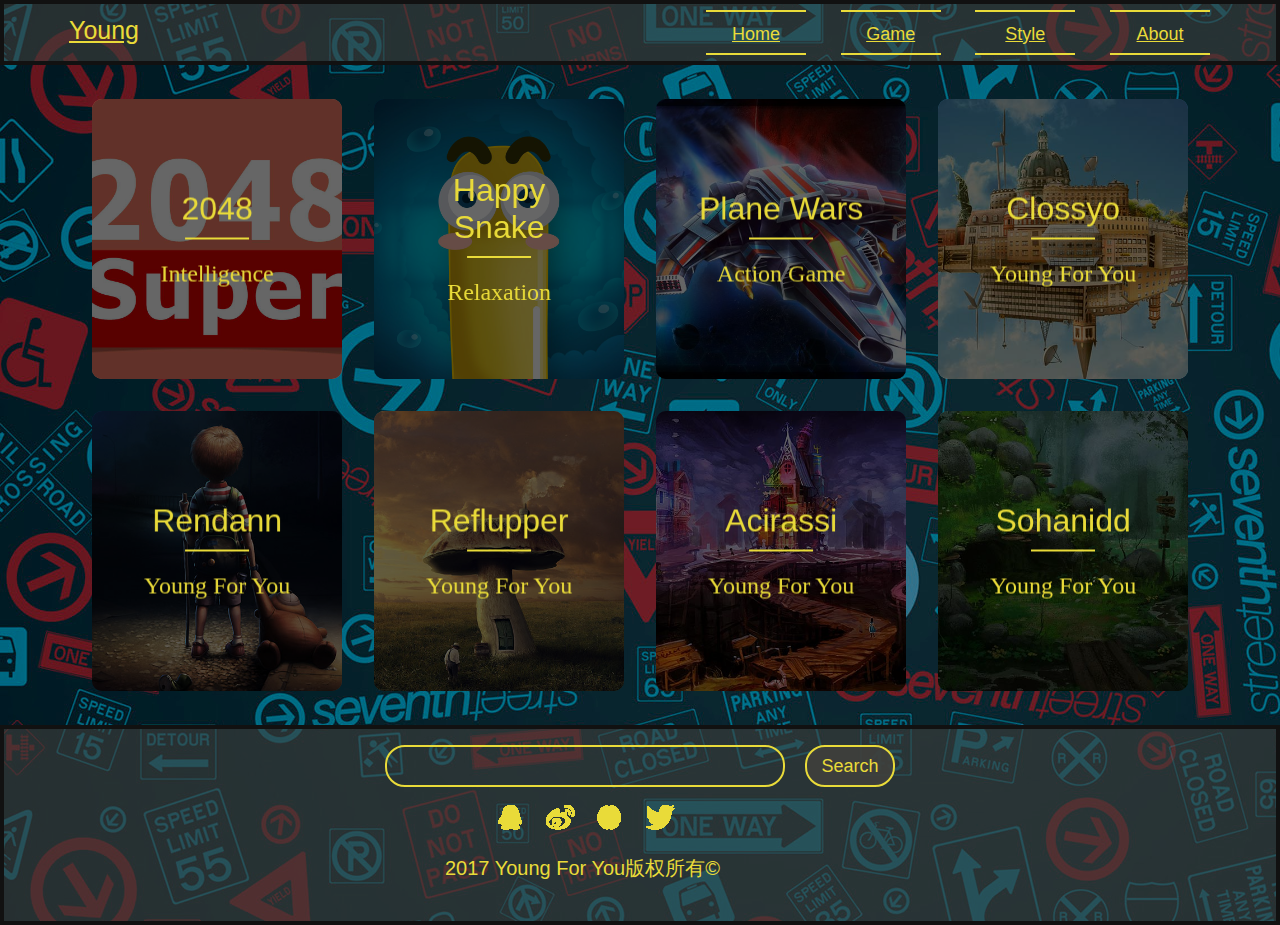
<file: index.html>
<!doctype html>
<html lang="en">
<head>
    <meta charset="UTF-8">
    <title>年轻即活力</title>
    <!--title前图标-->
    <link rel="icon" href="images/favicon.ico">
    <link rel="stylesheet" href="CSS/reset.css">
    <link rel="stylesheet" href="CSS/base.css">
    <link rel="stylesheet" href="CSS/index.css">
    <link rel="stylesheet" href="CSS/htmleaf-demo.css">
    <link rel="stylesheet" href="CSS/style.css">
</head>
<body>
<!---------------------------------头部开始----------------------------->
<header>
    <div class="box">
        <p><a href="#">Young</a></p>
    </div>
    <ul>
        <li><a href="#">Home</a></li>
        <li><a href="#">Game</a></li>
        <li><a href="#">Style</a></li>
        <li><a href="#">About</a></li>
    </ul>
</header>
<!---------------------------------头部结束------------------------------>
<!------------------------------中间内容开始-->
<div class="content">
    <div class="htmleaf-container">
        <div class="wrapper">
            <div class="cols">


                <div class="col" ontouchstart="this.classList.toggle('hover');">
                    <div class="container">
                        <div class="front" style="background-image: url(images/2048.jpg)">
                            <div class="inner">
                                <p>2048</p>
                                <span>Intelligence</span>
                            </div>
                        </div>
                        <div class="back">
                            <div class="inner">
                                <a href="2048.html"> <p>《2048》是一款比较流行的数字游戏。这款游戏是新型数字游戏。点击开始游戏。</p></a>
                            </div>
                        </div>
                    </div>
                </div>





                <div class="col" ontouchstart="this.classList.toggle('hover');">
                    <div class="container">
                        <div class="front" style="background-image:url(images/GS.jpg)">
                            <div class="inner">
                                <p>Happy Snake</p>
                                <span>Relaxation</span>
                            </div>
                        </div>
                        <div class="back">
                            <div class="inner">
                                <a href="GS.html"> <p>贪吃蛇游戏是一款经典的益智游戏。该游戏通过控制蛇头方向吃蛋，从而使得蛇变得越来越长,点击开始游戏.</p></a>
                            </div>
                        </div>
                    </div>
                </div>
                <div class="col" ontouchstart="this.classList.toggle('hover');">
                    <div class="container">
                        <div class="front" style="background-image: url(images/dfj.jpg)">
                            <div class="inner">
                                <p>Plane Wars</p>
                                <span>Action Game</span>
                            </div>
                        </div>
                        <div class="back">
                            <div class="inner">
                                <a href="dfj.html"> <p>飞机大战是一款射击操作类游戏，操作简单，玩家众多。点击开始游戏.</p></a>
                            </div>
                        </div>
                    </div>
                </div>
                <div class="col" ontouchstart="this.classList.toggle('hover');">
                    <div class="container">
                        <div class="front" style="background-image: url(images/4.jpg)">
                            <div class="inner">
                                <p>Clossyo</p>
                                <span>Young For You</span>
                            </div>
                        </div>
                        <div class="back">
                            <div class="inner">
                                <a href="2048.html"> <p>The only reliable criterion of truth is that it is always true</p></a>
                            </div>
                        </div>
                    </div>
                </div>
                <div class="col" ontouchstart="this.classList.toggle('hover');">
                    <div class="container">
                        <div class="front" style="background-image: url(images/5.jpg)">
                            <div class="inner">
                                <p>Rendann</p>
                                <span>Young For You</span>
                            </div>
                        </div>
                        <div class="back">
                            <div class="inner">
                                <a href="2048.html"> <p>The only reliable criterion of truth is that it is always true</p></a>
                            </div>
                        </div>
                    </div>
                </div>
                <div class="col" ontouchstart="this.classList.toggle('hover');">
                    <div class="container">
                        <div class="front" style="background-image: url(images/6.jpg)">
                            <div class="inner">
                                <p>Reflupper</p>
                                <span>Young For You</span>
                            </div>
                        </div>
                        <div class="back">
                            <div class="inner">
                                <a href="2048.html"> <p>The only reliable criterion of truth is that it is always true</p></a>
                            </div>
                        </div>
                    </div>
                </div>
                <div class="col" ontouchstart="this.classList.toggle('hover');">
                    <div class="container">
                        <div class="front" style="background-image: url(images/7.jpg)">
                            <div class="inner">
                                <p>Acirassi</p>
                                <span>Young For You</span>
                            </div>
                        </div>
                        <div class="back">
                            <div class="inner">
                                <a href="2048.html"> <p>The only reliable criterion of truth is that it is always true</p></a>
                            </div>
                        </div>
                    </div>
                </div>
                <div class="col" ontouchstart="this.classList.toggle('hover');">
                    <div class="container">
                        <div class="front" style="background-image: url(images/8.jpg)">
                            <div class="inner">
                                <p>Sohanidd</p>
                                <span>Young For You</span>
                            </div>
                        </div>
                        <div class="back">
                            <div class="inner">
                                <a href="2048.html"> <p>The only reliable criterion of truth is that it is always true</p></a>
                            </div>
                        </div>
                    </div>
                </div>
            </div>
        </div>
    </div>

</div>
<!------------------------------中间内容结束----------------------------->
<!-------------------------------底部开始--------------------------------->
<footer>
    <div class="footer">
        <div class="search"><input type="text"><button>Search</button></div>
        <div class="link">
            <a href="http://www.qq.com/"><img src="images/qq.png" alt=""></a>
            <a href="http://www.baidu.com/"><img src="images/weibo.png" alt=""></a>
            <a href="https://www.360.cn/"><img src="images/link.png" alt=""></a>
            <a href="#"><img src="images/twiter.png" alt=""></a>
        </div>
        <div class="bq">
          <p>  2017 Young For You版权所有&copy;</p>
        </div>
    </div>
</footer>
<!-------------------------------底部结束--------------------------------->
</body>
</html>
</file>
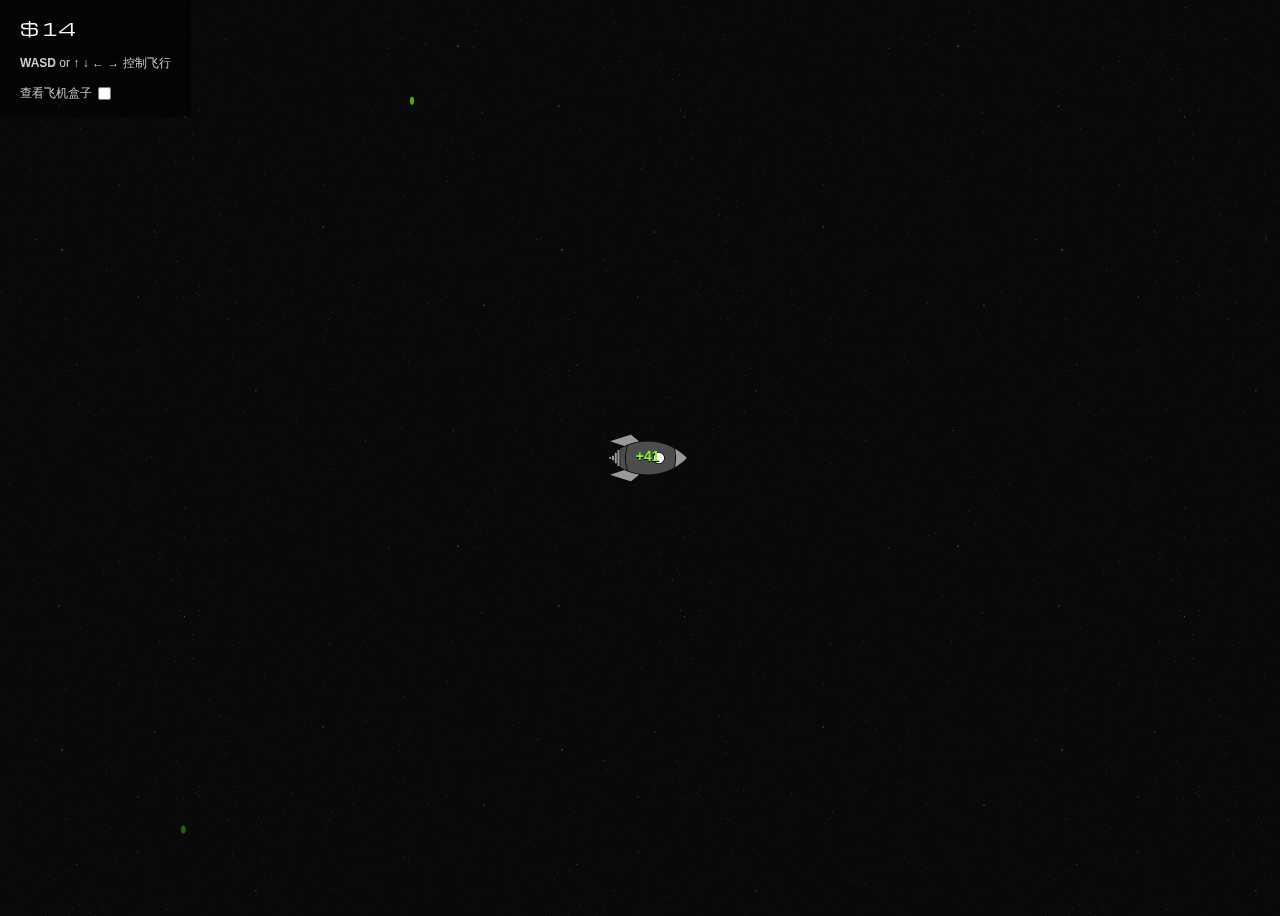
<file: dfj.html>
﻿<!doctype html>
<html lang="zh">
<head>
	<meta charset="UTF-8">
	<meta http-equiv="X-UA-Compatible" content="IE=edge,chrome=1"> 
	<meta name="viewport" content="width=device-width, initial-scale=1.0">
	<title>飞机大战</title>
	<style class="cp-pen-styles">
	@import url(http://fonts.googleapis.com/css?family=Michroma);
	body {
	  background: #090909 url(images/space-tile.png);
	  color: #ccc;
	  font: 100%/1.5 sans-serif;
	  text-shadow: 0 1px 0 #000;
		overflow: hidden
	}

	canvas {  
	  display: block;
	}

	.panel {
	  background: hsla(0, 0%, 0%, 0.5);
	  font-size: 12px;
	  left: 0;
	  padding: 15px 20px;
	  position: absolute;
	  top: 0;
	}

	.profit {
	  color: #fff;
	  font-family: Michroma, sans-serif;
	  font-size: 18px;
	  margin: 0 0 5px;  
	}

	.profit span {
	  margin: 0 0 0 2px;
	}

	input {
	  margin: 0 0 0 3px;
	  vertical-align: middle;
	}</style>
	
</head>
<body>
	<div class="panel">
	 <p class="profit">
	    $<span>0</span>
	  </p>
	  <p><strong>WASD</strong> or &uarr; &darr; &larr; &rarr; 控制飞行</p>
	  <label>
	    <span>查看飞机盒子</span>
	    <input type="checkbox" class="bounding-box" />
	  </label>
	</div>
	
<script src="JS/jquery.min.js"></script>
<script src='JS/sketch.min.js'></script>
<script>
(function() {
  var Coin, Ship, shipImg;

  shipImg = new Image();

  shipImg.src = 'images/rocket-sprite.png';

  Ship = (function() {
    function Ship(ctx) {
      this.width = shipImg.width;
      this.height = shipImg.height;
      this.halfWidth = this.width / 2;
      this.halfHeight = this.height / 2;
      this.x = (ctx.width / 2) - this.halfWidth;
      this.y = (ctx.height / 2) - this.halfHeight;
      this.maxLength = max(this.width, this.height);
      this.diagLength = sqrt(this.halfWidth * this.halfWidth + this.halfHeight * this.halfHeight);
      this.rotationSpeed = 0.05;
      this.rotation = 0;
      this.vx = 0;
      this.vy = 0;
      this.thrust = 0;
    }

    Ship.prototype.update = function(ctx) {
      var ax, ay;
      if (ctx.keys[87] || ctx.keys[38]) {
        this.thrust = 0.15;
      } else {
        this.thrust = 0;
      }
      if (ctx.keys[68] || ctx.keys[39]) {
        this.rotation += this.rotationSpeed * ctx.ndt;
      }
      if (ctx.keys[83] || ctx.keys[40]) {
        this.vx *= 0.95;
        this.vy *= 0.95;
      }
      if (ctx.keys[65] || ctx.keys[37]) {
        this.rotation -= this.rotationSpeed;
      }
      ax = cos(this.rotation) * this.thrust;
      ay = sin(this.rotation) * this.thrust;
      this.vx += ax;
      this.vy += ay;
      this.vx *= 0.99;
      this.vy *= 0.99;
      this.x += this.vx * ctx.ndt;
      this.y += this.vy * ctx.ndt;
      this.tlx = this.x + (this.width / 2) - cos(-atan2(this.halfHeight, this.halfWidth) - this.rotation) * this.diagLength;
      this.tly = this.y + (this.height / 2) + sin(-atan2(this.halfHeight, this.halfWidth) - this.rotation) * this.diagLength;
      this.trx = this.x + (this.width / 2) - cos(-atan2(this.halfHeight, this.halfWidth) + this.rotation) * -this.diagLength;
      this["try"] = this.y + (this.height / 2) - sin(-atan2(this.halfHeight, this.halfWidth) + this.rotation) * -this.diagLength;
      this.brx = this.x + (this.width / 2) + cos(-atan2(this.halfHeight, this.halfWidth) - this.rotation) * this.diagLength;
      this.bry = this.y + (this.height / 2) - sin(-atan2(this.halfHeight, this.halfWidth) - this.rotation) * this.diagLength;
      this.blx = this.x + (this.width / 2) + cos(-atan2(this.halfHeight, this.halfWidth) + this.rotation) * -this.diagLength;
      this.bly = this.y + (this.height / 2) + sin(-atan2(this.halfHeight, this.halfWidth) + this.rotation) * -this.diagLength;
      this.xMin = min(this.tlx, this.trx, this.brx, this.blx);
      this.xMax = max(this.tlx, this.trx, this.brx, this.blx);
      this.yMin = min(this.tly, this["try"], this.bry, this.bly);
      this.yMax = max(this.tly, this["try"], this.bry, this.bly);
      this.bWidth = this.xMax - this.xMin;
      this.bHeight = this.yMax - this.yMin;
      if (this.xMin > ctx.width + this.maxLength) {
        this.x = -this.maxLength;
      } else if (this.xMax < -this.maxLength) {
        this.x = ctx.width;
      }
      if (this.yMin > ctx.height + this.maxLength) {
        return this.y = -this.maxLength;
      } else if (this.yMax < -this.maxLength) {
        return this.y = ctx.height;
      }
    };

    Ship.prototype.draw = function(ctx) {
      ctx.save();
      ctx.translate(this.x + this.width / 2, this.y + this.height / 2);
      ctx.rotate(this.rotation);
      ctx.drawImage(shipImg, -this.width / 2, -this.height / 2);
      if (this.thrust) {
        ctx.beginPath();
        ctx.arc(-this.width / 2 - 10, 0, random(1, 10), 0, TWO_PI);
        ctx.fillStyle = 'hsla(' + random(0, 60) + ', 100%, ' + random(60, 80) + '%, 1)';
        ctx.fill();
      }
      ctx.restore();
      if (this.flashFlag) {
        this.flashFlag = false;
        ctx.save();
        ctx.globalCompositeOperation = 'source-in';
        ctx.fillStyle = 'hsla(' + ctx.hue + ', 100%, 75%, 0.95)';
        ctx.fillRect(this.xMin, this.yMin, this.bWidth, this.bHeight);
        return ctx.restore();
      }
    };

    Ship.prototype.drawCorners = function(ctx) {
      ctx.beginPath();
      ctx.arc(this.tlx, this.tly, 1, 0, TWO_PI);
      ctx.arc(this.trx, this["try"], 1, 0, TWO_PI);
      ctx.arc(this.brx, this.bry, 1, 0, TWO_PI);
      ctx.arc(this.blx, this.bly, 1, 0, TWO_PI);
      ctx.fillStyle = 'hsla(0, 0%, 100%, .75)';
      return ctx.fill();
    };

    Ship.prototype.drawBoundingBox = function(ctx) {
      ctx.fillStyle = 'hsla(0, 0%, 100%, .1)';
      return ctx.fillRect(this.xMin, this.yMin, this.bWidth, this.bHeight);
    };

    return Ship;

  })();

  Coin = (function() {
    function Coin(x, y, value) {
      this.x = x;
      this.y = y;
      this.vx = random(-50, 100) / 100;
      this.vy = random(-50, 100) / 100;
      this.radius = 4;
      this.value = value;
      this.magnetized = false;
      this.xScale = 1;
      this.xScaleGrow = true;
      this.collected = false;
      this.alpha = 0;
      this.cv = 0;
    }

    Coin.prototype.update = function(ctx, i) {
      var angle, dist, dx, dy, mvx, mvy, power, scaleChange;
      if (this.alpha < 1 && !this.collected) {
        this.alpha += 0.05 * ctx.ndt;
      }
      if (this.xScaleGrow && this.xScale >= 1) {
        this.xScaleGrow = false;
      } else if (!this.xScaleGrow && this.xScale <= 0.1) {
        this.xScaleGrow = true;
      }
      scaleChange = this.magnetized ? 0.15 : 0.05;
      if (this.xScaleGrow) {
        this.xScale += scaleChange;
      } else {
        this.xScale -= scaleChange;
      }
      if (!this.collected) {
        dx = ctx.ship.x + ctx.ship.width / 2 - this.x;
        dy = ctx.ship.y + ctx.ship.height / 2 - this.y;
        dist = sqrt(dx * dx + dy * dy);
        if (dist <= ctx.magnetRange) {
          this.magnetized = true;
          angle = atan2(dy, dx);
          mvx = cos(angle);
          mvy = sin(angle);
          power = 3 + (100 / dist);
          this.x += (mvx * power) * ctx.ndt;
          this.y += (mvy * power) * ctx.ndt;
        } else {
          this.magnetized = false;
          this.x += this.vx * ctx.ndt;
          this.y += this.vy * ctx.ndt;
        }
        if (dist <= 15) {
          ctx.ship.flashFlag = true;
          ctx.profit += this.value;
          this.collected = true;
          this.magnetized = false;
        }
      } else {
        this.alpha -= 0.03 * ctx.ndt;
        this.cv += 0.15 * ctx.ndt;
        this.y -= this.cv * ctx.ndt;
      }
      if (this.outOfBounds(ctx)) {
        return ctx.coins.splice(i, 1);
      }
    };

    Coin.prototype.outOfBounds = function(ctx) {
      return this.x > ctx.width + this.radius || this.x < -this.radius || this.y > ctx.height + this.radius || this.y < -this.radius;
    };

    Coin.prototype.draw = function(ctx, i) {
      if (!this.collected) {
        ctx.save();
        ctx.translate(this.x, this.y);
        ctx.scale(this.xScale, 1);
        ctx.beginPath();
        ctx.arc(0, 0, (this.radius < 0 ? 0 : this.radius), 0, TWO_PI, false);
        if (this.magnetized) {
          ctx.fillStyle = 'hsla(0, 0%, ' + (this.xScale * 140) + '%, ' + this.alpha + ')';
        } else {
          ctx.fillStyle = 'hsla(' + ctx.hue + ', 100%, ' + (this.xScale * 70) + '%, ' + this.alpha + ')';
        }
        ctx.fill();
        return ctx.restore();
      } else {
        ctx.fillStyle = 'hsla(0, 0%, 0%, ' + (this.alpha < 0 ? 0 : this.alpha) + ')';
        ctx.fillText('+' + this.value, this.x, this.y + 1);
        ctx.fillStyle = 'hsla(' + ctx.hue + ', 100%, 60%, ' + (this.alpha < 0 ? 0 : this.alpha) + ')';
        return ctx.fillText('+' + this.value, this.x, this.y);
      }
    };

    return Coin;

  })();

  shipImg.onload = function() {
    return Sketch.create({
      setup: function() {
        var self;
        this.profit = 0;
        this.profitDisplayVal = 0;
        this.profitDisplay = $('.profit span');
        this.magnetRange = 250;
        this.hue = 60;
        this.ndt = 1;
        this.coins = [];
        this.numberWithCommas = function(x) {
          x = Math.round(x);
          return x.toString().replace(/\B(?=(\d{3})+(?!\d))/g, ",");
        };
        this.ship = new Ship(this);
        this.font = 'bold 14px arial';
        this.textAlign = 'center';
        self = this;
        this.boundingBoxCheck = $('.bounding-box');
        this.showBoundingBox = false;
        this.boundingBoxCheck.on('change', function() {
          return self.showBoundingBox = $(this).is(':checked');
        });
        return setInterval(function() {
          return self.coins.push(new Coin(random(0, self.width), random(0, self.height), floor(random(1, 100))));
        }, 150);
      },
      clear: function() {
        return this.clearRect(0, 0, this.width, this.height);
      },
      update: function() {
        var i;
        this.ndt = this.dt / 16;
        this.hue += 0.75;
        this.ship.update(this);
        i = this.coins.length;
        while (i--) {
          this.coins[i].update(this, i);
        }
        return this.profitDisplayVal += (this.profit - this.profitDisplayVal) * 0.1;
      },
      draw: function() {
        var i;
        if (this.showBoundingBox) {
          this.ship.drawBoundingBox(this);
          this.ship.drawCorners(this);
        }
        this.ship.draw(this);
        i = this.coins.length;
        while (i--) {
          this.coins[i].draw(this, i);
        }
        return this.profitDisplay.text(this.numberWithCommas(this.profitDisplayVal));
      }
    });
  };

}).call(this);

</script>
</body>
</html>
</file>
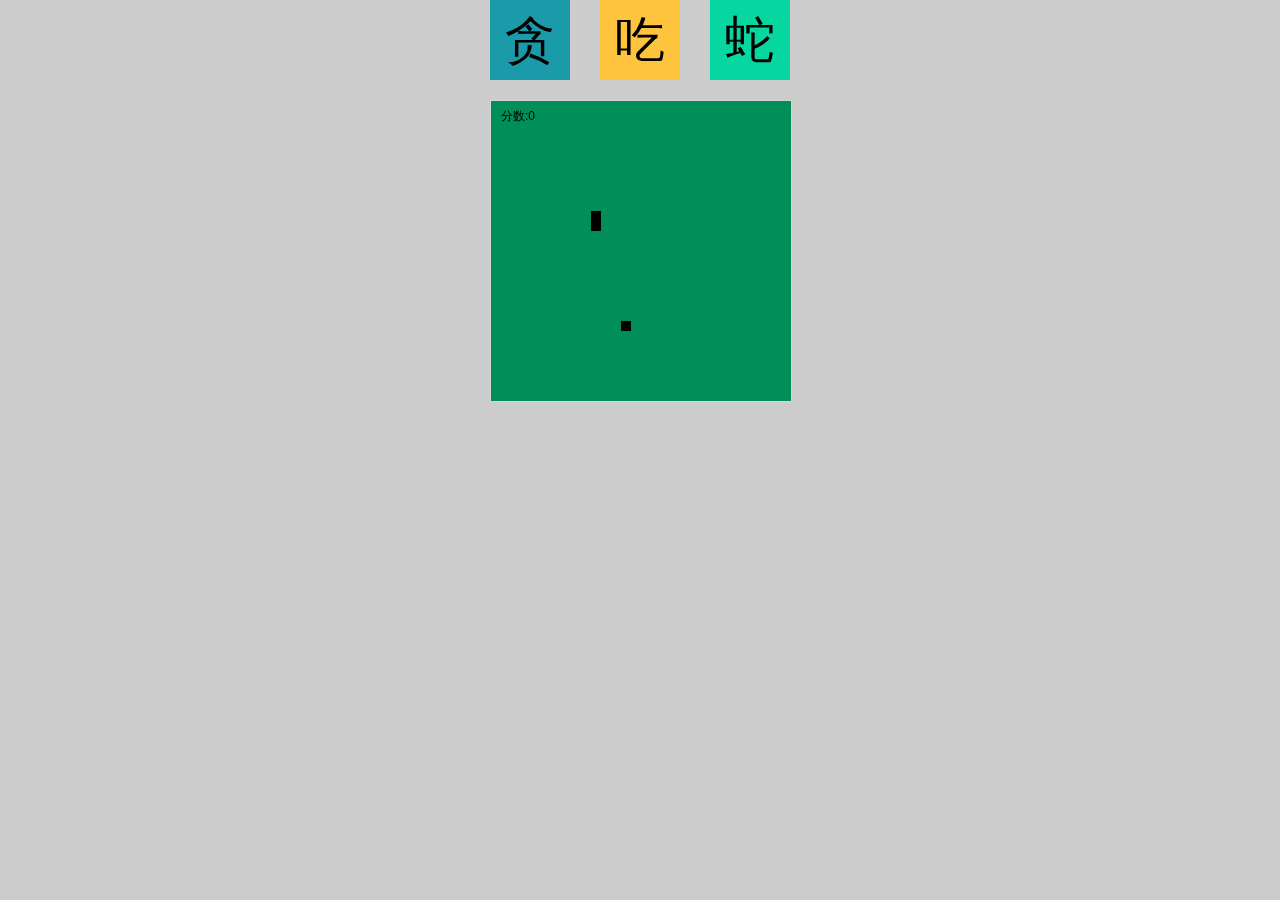
<file: GS.html>
<!DOCTYPE html>
<html>
<head>
    <meta charset="UTF-8">
    <title>贪食蛇</title>
    <style>
        body{
            background-color: #ccc;
        }
        *{
            margin: 0;
            padding: 0;
        }
        header{
            width: 300px;
            height: 100px;
            /*background-color: blue;*/
            margin: 0 auto;
        }
        header span{
            display: inline-block;
            float: left;
            width: 80px;
            height: 80px;
            line-height: 80px;
            text-align: center;
            font-size: 50px;
        }
        header span:nth-child(1){
            background-color: #1B9AAA;
        }
        header span:nth-child(2){
            background-color: #FFC43D;
            margin:  0 30px;
        }
        header span:nth-child(3){
            background-color: #06D6A0;
        }
        canvas{
            position: absolute;
            left: 50%;
            top: 100px;
            margin-left: -150px;
            background-color: #008e59;
        }
    </style>
</head>
<body>
<header>
    <span>贪</span>
    <span>吃</span>
    <span>蛇</span>
</header>
<canvas id="myCanvas" width="300" height="300" style="border:1px solid #d3d3d3;">
    Your browser does not support the HTML5 canvas tag.
</canvas>
<script>
    //r数组表示蛇 ； co表示蛇前进的方向，默认向下 ； e表示食物
    var ctx = document.getElementById("myCanvas").getContext("2d"),
            r = [{
                x: 10,
                y: 9
            }, {
                x: 10,
                y: 8
            }],
            co = 40,
            e = null;
    var offOn = true;
    var offOn01 = true;
    var num = 3;
    var count = 0;
    var color = ["#000", "#ff7600"];
    //循环，间隔为200毫秒
    var timer = setInterval(doMove, 200);


    function doMove() {
        //给蛇加上阴影效果
//        ctx.shadowBlur = 20, ctx.shadowColor = color[count];
        //游戏是否已经结束
        if (check(r[0], 0) || r[0].x < 0 || r[0].x >= 30 || r[0].y < 0 || r[0].y >= 30) return;
        //如果有食物，则根据蛇前进的方向判断是否吃到了食物，并且将蛇数组中最后一个元素换到首部
        /*r.unshift(e), e = null, r.unshift(r.pop())如果想连贯运动，就需要把后面的添加到前面去，不是会有一种停顿的感觉*/
        e != null && ((co == 40 && r[0].x == e.x && r[0].y + 1 == e.y) ||
        (co == 38 && r[0].x == e.x && r[0].y - 1 == e.y) || (co == 37 && r[0].x - 1 == e.x && r[0].y == e.y) ||
        (co == 39 && r[0].x + 1 == e.x && r[0].y == e.y)) ? (r.unshift(e), e = null, r.unshift(r.pop())) : (r.unshift(r.pop()));
        //根据方向，重新设定蛇数组首元素的坐标，从而进行移动
        (co == 40 || co == 38) ? (r[0].x = r[1].x, r[0].y = r[1].y + (co == 40 ? 1 : -1)) : (r[0].x = r[1].x + (co == 39 ? 1 : -1), r[0].y = r[1].y);
        //清空屏幕
        ctx.clearRect(0, 0, 300, 300);
        //如果有食物，则绘制食物
        ctx.fillStyle = color[0];
        ctx.shadowColor = color[0];
        if (e) ctx.fillRect(e.x * 10, e.y * 10, 10, 10);
        //绘制蛇
        ctx.fillStyle = color[count];
        ctx.shadowColor = color[count];
        for (var i = 0; i < r.length; i++) ctx.fillRect(r[i].x * 10, r[i].y * 10, 10, 10);
        //如果没有食物，则在随机位置上加入一粒食物
        while (e == null || check(e)) e = {
            y: (Math.random() * 30 >>> 0),
            x: (Math.random() * 30 >>> 0)
        };
        /*分数*/
        ctx.fillStyle = color[0];
        ctx.shadowBlur = 0;
        ctx.textBaseline = "top";
        ctx.textAlign = "left";
        ctx.font = "12px Arial";
        ctx.fillText("分数:" + (r.length - 2), 10, 10);
        //判断游戏是否结束
        if (check(r[0], 0) || r[0].x < 0 || r[0].x >= 30 || r[0].y < 0 || r[0].y >= 30)
            alert("game over\n你获得：" + (r.length - 2) + "分");

        /*关数*/
        if ((r.length - 2) == 10) {
            if (offOn01) {
                clearInterval(timer);
                offOn01 = false;
                var timer0 = setInterval(function () {
                    if (num <= 0) {
                        clearInterval(timer0);
                    }
                    ctx.clearRect(0, 0, 300, 300);
                    ctx.font = "20px Arial";
                    ctx.textBaseline = "middle";
                    ctx.textAlign = "center";
                    ctx.fillText("下一关:" + num, 150, 150);
                    num = --num < 0 ? 0 : num;
                }, 1000);
                setTimeout(function () {
                    count = 1;
                    timer = setInterval(doMove, 100);
                }, 4000);
            }
        }
        offOn = true;
    }
    //加入键盘事件，用方向键来控制蛇前进的方向
    /*(Math.abs(event.keyCode - co) != 2判断不能向后走
     left:37,top:38,right:39,bottom:40
     反方向刚刚好是相差2
     */

    /*使用onkeydown就是加入快速按下别的键，然后按下相反的键就可以实现到反方向走*/
    document.onkeydown = function (event) {
        if (offOn) {
            offOn = false;
            co = event.keyCode >= 37 && event.keyCode <= 40 && (Math.abs(event.keyCode - co) != 2) ? event.keyCode : co;
        }
    }
    //判断指定位置是否与蛇重叠
    /*撞到尾部不会结束游戏*/
    function check(e, j) {
        for (var i = 0; i < r.length; i++)
            if (j != i && r[i].x == e.x && r[i].y == e.y) return true;
        return false;
    }</script>

</body>

</html>
</file>
<file: CSS/base.css>
body,div,dl,dt,dd,ul,ol,li,h1,h2,h3,h4,h5,h6,pre,code,form,fieldset,legend,input,textarea,p,blockquote,th,td{
    margin:0;padding:0
}
</file>
<file: CSS/index.css>
/*
                                                    _ooOoo_
                                                  o8888888o
                                                  88" . "88
                                                  (| -_- |)
                                                  O\  =  /O
                                               ____/`---'\____
                                             .'  \\|     |//  `.
                                            /  \\|||  :  |||//  \
                                           /  _||||| -:- |||||-  \
                                           |   | \\\  -  /// |   |
                                           | \_|  ''\---/''  |   |
                                           \  .-\__  `-`  ___/-. /
                                         ___`. .'  /--.--\  `. . __
                                      ."" '<  `.___\_<|>_/___.'  >'"".
                                     | | :  `- \`.;`\ _ /`;.`/ - ` : | |
                                     \  \ `-.   \_ __\ /__ _/   .-` /  /
                                ======`-.____`-.___\_____/___.-`____.-'======
                                                   `=---='
                                ^^^^^^^^^^^^^^^^^^^^^^^^^^^^^^^^^^^^^^^^^^^^^
                                         |佛祖保佑|       |永无BUG|
  */


@font-face {
    font-family: 'icomoon';
    src:url('../fonts/icomoon.eot?rretjt');
    src:url('../fonts/icomoon.eot?#iefixrretjt') format('embedded-opentype'),
    url('../fonts/icomoon.woff?rretjt') format('woff'),
    url('../fonts/icomoon.ttf?rretjt') format('truetype'),
    url('../fonts/icomoon.svg?rretjt#icomoon') format('svg');
    font-weight: normal;
    font-style: normal;
}

body{
    /*background-color: #d1e3db;*/
    background: url(../images/bg1.jpg);
    /*background-repeat: no-repeat;*/
}
header{
    width: 100%;
    height: 65px;
    background-color: rgba(63,63,60,0.6);
    position: relative;
    border: 4px solid #111;
    box-sizing: border-box;
}
header .box{
    display: inline-block;
    width: 120px;
    height: 65px;
    /*background-color: blue;*/
    margin-left: 40px;
}
header .box p{
    width: 100%;
    height: 45px;
    /*background-color: green;*/
    line-height: 45px;
    text-align: center;
    font-size: 25px;
    margin-top: 4px;
    transition: all .8s;

}
header .box p a{
    color: #e9db39;
}
header .box p:hover{
    transform: scale(1.2);
    background-color: rgba(0,0,0,0.4);
    /*border-top: 2px solid  #008e59;*/
    border-bottom: 2px solid  #008e59;
}
header .box p:hover a{
    color: #008e59;
}
header ul{
    width: 550px;
    height: 45px;
    /*background-color: red;*/
    float: right;
    margin-top: 6px;
    margin-right: 50px;
}
header ul li{
    display: inline-block;
    width: 100px;
    height: 45px;
    /*background-color: blue;*/
    font-size: 18px;
    line-height: 45px;
    text-align: center;
    margin-left: 30px;
    border-top: 2px solid rgba(233,219,57,1);
    border-bottom: 2px solid rgba(233,219,57,1);
    box-sizing: border-box;
    transition: all .5s;
}
header ul li a{
    color: #e9db39;
}
header ul li:hover{
    transform: scale(1.3);
    background-color: rgba(0,0,0,0.3);
    border-top: 2px solid  #008e59;
    border-bottom: 2px solid  #008e59;

}
header ul li:hover a{
    color: #008e59;
}




@keyframes fz {
    from{
        transform: rotateY(180deg) rotateX(0deg);
    }
    to{
        transform: rotateY(360deg) rotateX(180deg);
    }
}
.content{
    width: 98%;
    /*background-image: url(../images/bg1.jpg);*/
    margin: 18px auto;
    /*border: 4px solid #111;*/
    box-sizing: border-box;
    /*background-color: rgba(63,63,60,0.6);*/
    /*animation: fz 2s linear infinite;*/
}

footer{
    width: 100%;
    height: 200px;
    background-color: rgba(63,63,60,0.6);
    border: 4px solid #111;
    box-sizing: border-box;
}
footer .footer{
    width: 800px;
    height: 192px;
    margin: 0 auto;
    /*background-color: red;*/
    border: 1px solid rgba(0,0,0,0);
    box-sizing: border-box;
}
footer .footer .search{
    width: 510px;
    height: 40px;
    /*background-color: blue;*/
    margin: 15px auto;
}
footer .footer input{
    display: inline-block;
    width: 400px;
    height: 42px;
    background-color: rgba(63,63,60,0);
    margin: 0 auto;
    float: left;
    border: 2px solid rgba(233,219,57,1);
    box-sizing: border-box;
    border-radius: 20px;
    outline: none;
    padding-left: 20px;
    font-size: 20px;
    color: rgb(233,219,57);
}
footer .footer button{
    width: 90px;
    height: 42px;
    background-color: rgba(63,63,60,0.9);
    float: right;
    border: 2px solid rgb(233,219,57);
    border-radius: 20px;
    color: rgb(233,219,57);
    font-size: 18px;
    outline: none;
}
footer .footer button:active{
    border: 2px solid #008e59;
    color: #008e59;
}
footer .footer input:focus{
    border: 2px solid #008e59;
    color: #008e59;
}
footer .footer .link{
    width: 510px;
    height: 40px;
    /*background-color: blue;*/
    margin: 20px auto;
    position: relative;
}
footer .footer .link a{
    position: absolute;
}
footer .footer .link a:nth-child(1){
    left: 110px;
}
footer .footer .link a:nth-child(2){
    left: 160px;
}
footer .footer .link a:nth-child(3){
    left: 210px;
}
footer .footer .link a:nth-child(4){
    left: 260px;
}
footer .footer .bq{
    width: 510px;
    height: 40px;
    /*background-color: blue;*/
    margin: 0 auto;
    position: relative;
    top: -10px;
}
footer .footer .bq p{
    width: 300px;
    height: 40px;
    /*background-color: red;*/
    margin-left: 60px;
    font-size: 20px;
    color: rgb(233,219,57);
}
</file>
<file: CSS/htmleaf-demo.css>
@font-face {
	font-family: 'icomoon';
	src:url('../fonts/icomoon.eot?rretjt');
	src:url('../fonts/icomoon.eot?#iefixrretjt') format('embedded-opentype'),
		url('../fonts/icomoon.woff?rretjt') format('woff'),
		url('../fonts/icomoon.ttf?rretjt') format('truetype'),
		url('../fonts/icomoon.svg?rretjt#icomoon') format('svg');
	font-weight: normal;
	font-style: normal;
}

[class^="icon-"], [class*=" icon-"] {
	font-family: 'icomoon';
	speak: none;
	font-style: normal;
	font-weight: normal;
	font-variant: normal;
	text-transform: none;
	line-height: 1;

	/* Better Font Rendering =========== */
	-webkit-font-smoothing: antialiased;
	-moz-osx-font-smoothing: grayscale;
}

body, html { font-size: 100%; 	padding: 0; margin: 0;}

/* Reset */
*,
*:after,
*:before {
	-webkit-box-sizing: border-box;
	-moz-box-sizing: border-box;
	box-sizing: border-box;
}

/* Clearfix hack by Nicolas Gallagher: http://nicolasgallagher.com/micro-clearfix-hack/ */
.clearfix:before,
.clearfix:after {
	content: " ";
	display: table;
}

.clearfix:after {
	clear: both;
}

body{
	color: #D5D6E2;
	font-weight: 500;
	font-size: 1.05em;
	font-family: "Microsoft YaHei","Segoe UI", "Lucida Grande", Helvetica, Arial,sans-serif;
}
.htmleaf-links a{ color: rgba(255, 255, 255, 0.6);outline: none;text-decoration: none;-webkit-transition: 0.2s;transition: 0.2s;}
.htmleaf-links a:hover,.htmleaf-links a:focus{color:#74777b;text-decoration: none;}
.htmleaf-container{
	margin: 0 auto;
}

.bgcolor-1 { background: #f0efee; }
.bgcolor-2 { background: #f9f9f9; }
.bgcolor-3 { background: #e8e8e8; }/*light grey*/
.bgcolor-4 { background: #2f3238; color: #fff; }/*Dark grey*/
.bgcolor-5 { background: #df6659; color: #521e18; }/*pink1*/
.bgcolor-6 { background: #2fa8ec; }/*sky blue*/
.bgcolor-7 { background: #d0d6d6; }/*White tea*/
.bgcolor-8 { background: #3d4444; color: #fff; }/*Dark grey2*/
.bgcolor-9 { background: #ef3f52; color: #fff;}/*pink2*/
.bgcolor-10{ background: #64448f; color: #fff;}/*Violet*/
.bgcolor-11{ background: #3755ad; color: #fff;}/*dark blue*/
.bgcolor-12{ background: #3498DB; color: #fff;}/*light blue*/
.bgcolor-20{ background: #494A5F;color: #D5D6E2;}
/* Header */
.htmleaf-header{
	padding: 1em 190px 1em;
	letter-spacing: -1px;
	text-align: center;
	background: #66677c;
}
.htmleaf-header h1 {
	color: #D5D6E2;
	font-weight: 600;
	font-size: 2em;
	line-height: 1;
	margin-bottom: 0;
}
.htmleaf-header h1 span {
	display: block;
	font-size: 60%;
	font-weight: 400;
	padding: 0.8em 0 0.5em 0;
	color: #c3c8cd;
}
/*nav*/
.htmleaf-demo a{color: #fff;text-decoration: none;}
.htmleaf-demo{width: 100%;padding-bottom: 1.2em;}
.htmleaf-demo a{display: inline-block;margin: 0.5em;padding: 0.6em 1em;border: 3px solid #fff;font-weight: 700;}
.htmleaf-demo a:hover{opacity: 0.6;}
.htmleaf-demo a.current{background:#1d7db1;color: #fff; }
/* Top Navigation Style */
.htmleaf-links {
	position: relative;
	display: inline-block;
	white-space: nowrap;
	font-size: 1.5em;
	text-align: center;
}

.htmleaf-links::after {
	position: absolute;
	top: 0;
	left: 50%;
	margin-left: -1px;
	width: 2px;
	height: 100%;
	background: #dbdbdb;
	content: '';
	-webkit-transform: rotate3d(0,0,1,22.5deg);
	transform: rotate3d(0,0,1,22.5deg);
}

.htmleaf-icon {
	display: inline-block;
	margin: 0.5em;
	padding: 0em 0;
	width: 1.5em;
	text-decoration: none;
}

.htmleaf-icon span {
	display: none;
}

.htmleaf-icon:before {
	margin: 0 5px;
	text-transform: none;
	font-weight: normal;
	font-style: normal;
	font-variant: normal;
	font-family: 'icomoon';
	line-height: 1;
	speak: none;
	-webkit-font-smoothing: antialiased;
}
/* footer */
.htmleaf-footer{width: 100%;padding-top: 10px;}
.htmleaf-small{font-size: 0.8em;}
.center{text-align: center;}
/****/
.related {
	color: #fff;
	background: #494A5F;
	text-align: center;
	font-size: 1.25em;
	padding: 0.5em 0;
	overflow: hidden;
}

.related > a {
	vertical-align: top;
	width: calc(100% - 20px);
	max-width: 340px;
	display: inline-block;
	text-align: center;
	margin: 20px 10px;
	padding: 25px;
	font-family: "Microsoft YaHei","宋体","Segoe UI", "Lucida Grande", Helvetica, Arial,sans-serif, FreeSans, Arimo;
}
.related a {
	display: inline-block;
	text-align: left;
	margin: 20px auto;
	padding: 10px 20px;
	opacity: 0.8;
	-webkit-transition: opacity 0.3s;
	transition: opacity 0.3s;
	-webkit-backface-visibility: hidden;
	text-decoration: none;
}

.related a:hover,
.related a:active {
	opacity: 1;
}

.related a img {
	max-width: 100%;
	opacity: 0.8;
	border-radius: 4px;
}
.related a:hover img,
.related a:active img {
	opacity: 1;
}
.related h3{font-family: "Microsoft YaHei", sans-serif;font-size: 1.2em}
.related a h3 {
	font-size: 0.85em;
	font-weight: 300;
	margin-top: 0.15em;
	color: #fff;
}
/* icomoon */
.icon-htmleaf-home-outline:before {
	content: "\e5000";
}

.icon-htmleaf-arrow-forward-outline:before {
	content: "\e5001";
}

@media screen and (max-width: 1024px) {
	.htmleaf-header {
		padding: 2em 10% 2em;
	}
	.htmleaf-header h1 {
        font-size:1.4em;
    }
    .htmleaf-links{font-size: 1.4em}
}

@media screen and (max-width: 960px) {
	.htmleaf-header {
		padding: 2em 10% 2em;
	}
	.htmleaf-header h1 {
        font-size:1.2em;
    }
    .htmleaf-links{font-size: 1.2em}
    .related h3{font-size: 1em;}
	.related a h3 {
		font-size: 0.8em;
	}
}

@media screen and (max-width: 766px) {
	.htmleaf-header h1 {
        font-size:1.3em;
    }
    .htmleaf-links{font-size: 1.3em}
}

@media screen and (max-width: 640px) {
	.htmleaf-header {
		padding: 2em 10% 2em;
	}
	.htmleaf-header h1 {
        font-size:1em;
    }
    .htmleaf-links{font-size: 1em}
    .related h3{font-size: 0.8em;}
	.related a h3 {
		font-size: 0.6em;
	}
}
</file>
<file: CSS/style.css>
*{
  margin: 0;
  padding: 0;
  -webkit-box-sizing: border-box;
          box-sizing: border-box;
}

/*h1{
  font-size: 2.5rem;
  font-family: 'Montserrat';
  font-weight: normal;
  color: #444;
  text-align: center;
  margin: 2rem 0;
}*/

.wrapper{
  width: 90%;
  margin: 0 auto;
  max-width: 80rem;
}

.cols{
  display: -webkit-box;
  display: -ms-flexbox;
  display: flex;
  -ms-flex-wrap: wrap;
      flex-wrap: wrap;
  -webkit-box-pack: center;
      -ms-flex-pack: center;
          justify-content: center;
}

.col{
  width: calc(25% - 2rem);
  margin: 1rem;
  cursor: pointer;
}

.container{
  -webkit-transform-style: preserve-3d;
          transform-style: preserve-3d;
	-webkit-perspective: 1000px;
	        perspective: 1000px;
}

.front,
.back{
  background-size: cover;
	background-position: center;
	-webkit-transition: -webkit-transform .7s cubic-bezier(0.4, 0.2, 0.2, 1);
	transition: -webkit-transform .7s cubic-bezier(0.4, 0.2, 0.2, 1);
	-o-transition: transform .7s cubic-bezier(0.4, 0.2, 0.2, 1);
	transition: transform .7s cubic-bezier(0.4, 0.2, 0.2, 1);
	transition: transform .7s cubic-bezier(0.4, 0.2, 0.2, 1), -webkit-transform .7s cubic-bezier(0.4, 0.2, 0.2, 1);
	-webkit-backface-visibility: hidden;
	        backface-visibility: hidden;
	text-align: center;
	min-height: 280px;
	height: auto;
	border-radius: 10px;
    color: rgb(233,219,57);
    /*背后文字颜色*/
	font-size: 1.5rem;
}

.back{
  background: #cedce7;
  background: -webkit-linear-gradient(45deg,  #cedce7 0%,#596a72 100%);
  background: -o-linear-gradient(45deg,  #cedce7 0%,#596a72 100%);
  background: linear-gradient(45deg,  #cedce7 0%,#596a72 100%);
}

.front:after{
	position: absolute;
    top: 0;
    left: 0;
    z-index: 1;
    width: 100%;
    height: 100%;
    content: '';
    display: block;
    opacity: .6;
    background-color: #000;
    -webkit-backface-visibility: hidden;
            backface-visibility: hidden;
    border-radius: 10px;
}
.container:hover .front,
.container:hover .back{
    -webkit-transition: -webkit-transform .7s cubic-bezier(0.4, 0.2, 0.2, 1);
    transition: -webkit-transform .7s cubic-bezier(0.4, 0.2, 0.2, 1);
    -o-transition: transform .7s cubic-bezier(0.4, 0.2, 0.2, 1);
    transition: transform .7s cubic-bezier(0.4, 0.2, 0.2, 1);
    transition: transform .7s cubic-bezier(0.4, 0.2, 0.2, 1), -webkit-transform .7s cubic-bezier(0.4, 0.2, 0.2, 1);
}
.container:hover .front .inner span{
    color: #008e59;
}

.container:hover p{
    color: #008e59;
}
.back{
    position: absolute;
    top: 0;
    left: 0;
    width: 100%;
}

.inner{
    -webkit-transform: translateY(-50%) translateZ(60px) scale(0.94);
            transform: translateY(-50%) translateZ(60px) scale(0.94);
    top: 50%;
    position: absolute;
    left: 0;
    width: 100%;
    padding: 2rem;
    -webkit-box-sizing: border-box;
            box-sizing: border-box;
    outline: 1px solid transparent;
    -webkit-perspective: inherit;
            perspective: inherit;
    z-index: 2;
}

.container .back{
    -webkit-transform: rotateY(180deg);
            transform: rotateY(180deg);
    -webkit-transform-style: preserve-3d;
            transform-style: preserve-3d;
}

.container .front{
    -webkit-transform: rotateY(0deg);
            transform: rotateY(0deg);
    -webkit-transform-style: preserve-3d;
            transform-style: preserve-3d;
}

.container:hover .back{
  -webkit-transform: rotateY(0deg);
          transform: rotateY(0deg);
  -webkit-transform-style: preserve-3d;
          transform-style: preserve-3d;
}

.container:hover .front{
  -webkit-transform: rotateY(-180deg);
          transform: rotateY(-180deg);
  -webkit-transform-style: preserve-3d;
          transform-style: preserve-3d;
}

.front .inner p{
  font-size: 2rem;
  margin-bottom: 2rem;
  position: relative;
}

.front .inner p:after{
  content: '';
  width: 4rem;
  height: 2px;
  position: absolute;
  background: rgb(233,219,57);;
  display: block;
  left: 0;
  right: 0;
  margin: 0 auto;
  bottom: -.75rem;
}

.front .inner span{
  color: rgb(233,219,57);
    /*前文字颜色*/
  font-family: 'Montserrat';
  font-weight: 300;
}

@media screen and (max-width: 64rem){
  .col{
    width: calc(33.333333% - 2rem);
  }
}

@media screen and (max-width: 48rem){
  .col{
    width: calc(50% - 2rem);
  }
}

@media screen and (max-width: 32rem){
  .col{
    width: 100%;
    margin: 0 0 2rem 0;
  }
}
</file>
